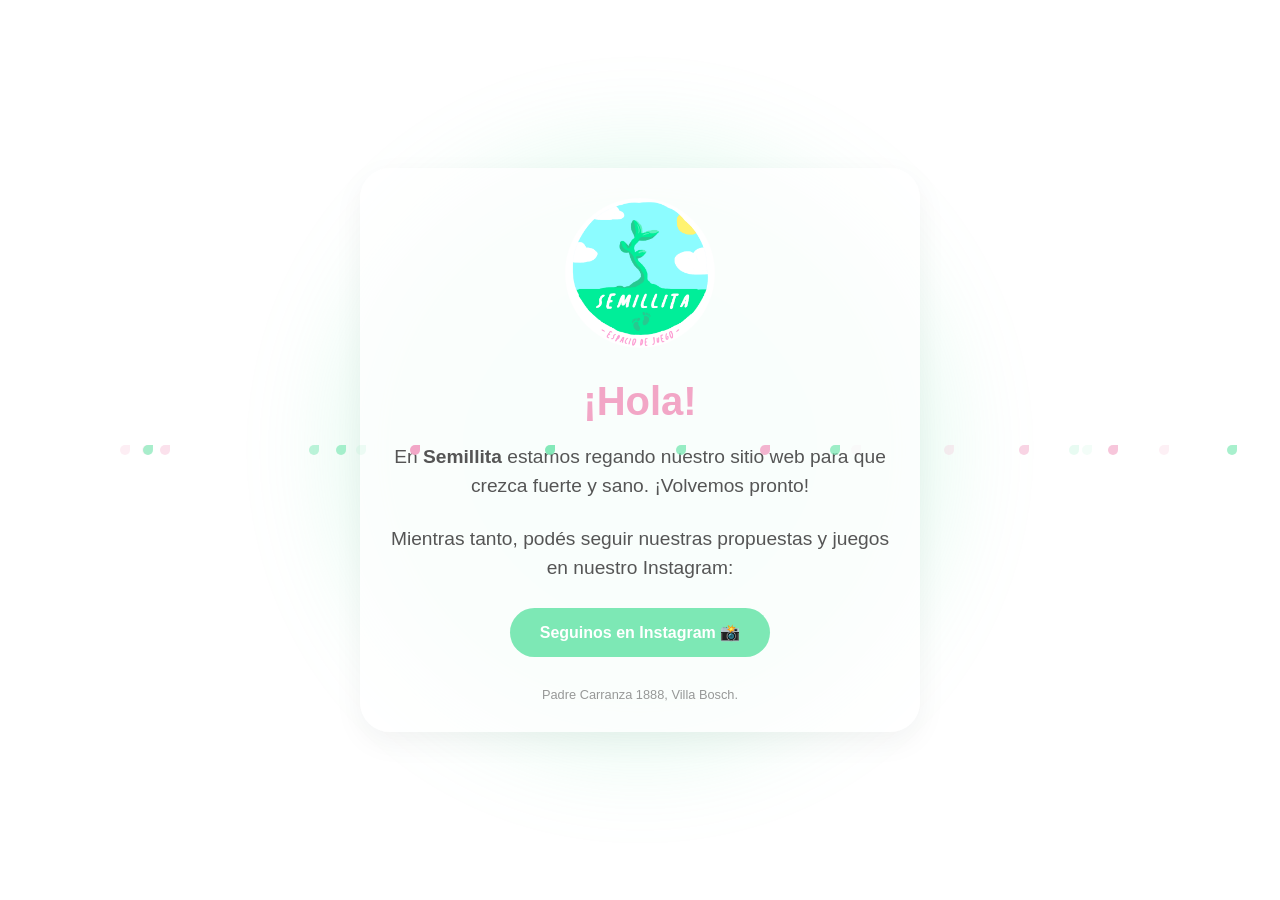
<file: index.html>
<!DOCTYPE html>
<html lang="es">
<head>
    <meta charset="UTF-8">
    <meta name="viewport" content="width=device-width, initial-scale=1.0">
    <title>Semillita - Espacio de Juego</title>
    <style>
        :root {
            --rosa: #f2a6c6;
            --verde-agua: #7de8b5;
            --blanco: #ffffff;
            --texto: #555;
        }

        body {
            margin: 0;
            padding: 0;
            font-family: 'Comic Sans MS', 'Chalkboard SE', cursive, sans-serif;
            background-color: var(--blanco);
            color: var(--texto);
            display: flex;
            justify-content: center;
            align-items: center;
            height: 100vh;
            overflow: hidden;
            text-align: center;
        }

        /* Círculo de fondo suave */
        .bg-circle {
            position: absolute;
            width: 600px;
            height: 600px;
            background: var(--verde-agua);
            border-radius: 50%;
            opacity: 0.2;
            z-index: -1;
            filter: blur(50px);
        }

        .container {
            max-width: 500px;
            padding: 30px;
            background: rgba(255, 255, 255, 0.8);
            border-radius: 30px;
            box-shadow: 0 10px 30px rgba(0,0,0,0.05);
        }

        .logo-placeholder {
            width: 150px;
            height: 150px;
            background: var(--verde-agua);
            border-radius: 50%;
            margin: 0 auto 20px;
            display: flex;
            justify-content: center;
            align-items: center;
            font-size: 80px;
            border: 8px solid var(--rosa);
        }

        h1 {
            color: var(--rosa);
            font-size: 2.5rem;
            margin-bottom: 10px;
        }

        p {
            font-size: 1.2rem;
            line-height: 1.5;
            margin-bottom: 25px;
        }

        .btn-instagram {
            display: inline-block;
            background-color: var(--verde-agua);
            color: white;
            padding: 15px 30px;
            text-decoration: none;
            border-radius: 50px;
            font-weight: bold;
            transition: transform 0.3s;
        }

        .btn-instagram:hover {
            transform: scale(1.1);
        }

        /* Animación de semillitas cayendo */
        .seed {
            position: absolute;
            width: 10px;
            height: 10px;
            background: var(--rosa);
            border-radius: 50% 0 50% 50%; /* Forma de hojita/semilla */
            animation: fall linear infinite;
        }

        @keyframes fall {
            to { transform: translateY(100vh) rotate(360deg); }
        }
    </style>
</head>
<body>

    <div class="bg-circle"></div>

    <script>
        for (let i = 0; i < 20; i++) {
            let seed = document.createElement('div');
            seed.className = 'seed';
            seed.style.left = Math.random() * 100 + 'vw';
            seed.style.animationDuration = (Math.random() * 3 + 2) + 's';
            seed.style.opacity = Math.random();
            seed.style.backgroundColor = i % 2 === 0 ? '#f2a6c6' : '#7de8b5';
            document.body.appendChild(seed);
        }
    </script>

    <div class="container">
        <img src="img/semillita_logo.png" style="width:150px; height:150px; border-radius:50%;">
        <h1>¡Hola!</h1>
        <p>En <strong>Semillita</strong> estamos regando nuestro sitio web para que crezca fuerte y sano. ¡Volvemos pronto!</p>
        
        <p>Mientras tanto, podés seguir nuestras propuestas y juegos en nuestro Instagram:</p>
        
        <a href="https://www.instagram.com/semillita_juegoespontaneo" target="_blank" class="btn-instagram">
            Seguinos en Instagram 📸
        </a>

        <div style="margin-top: 30px; font-size: 0.8rem; opacity: 0.6;">
            Padre Carranza 1888, Villa Bosch.
        </div>
    </div>

</body>
</html>
</file>
